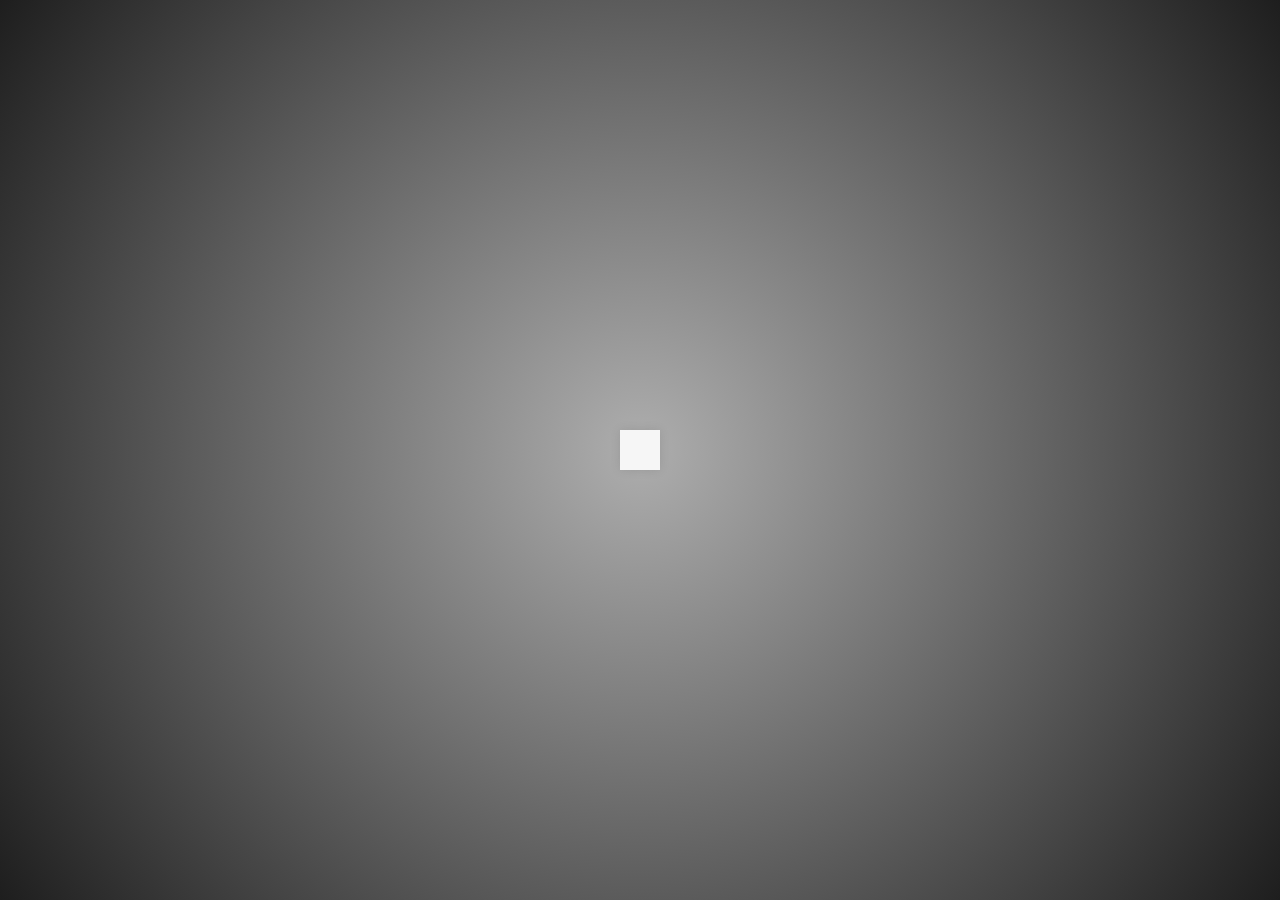
<file: Etch-a-Sketch/index.html>
<!DOCTYPE html>
<html lang="en">
<head>
    <meta charset="UTF-8">
    <meta name="viewport" content="width=device-width, initial-scale=1.0">
    <title>Etch-a-Sketch</title>
    <link rel="stylesheet" href="styles.css">
</head>
<body>
    <div id="grid-container"></div>
    <script src="script.js"></script> <!-- script should load after container -->
</body>
</html>
</file>
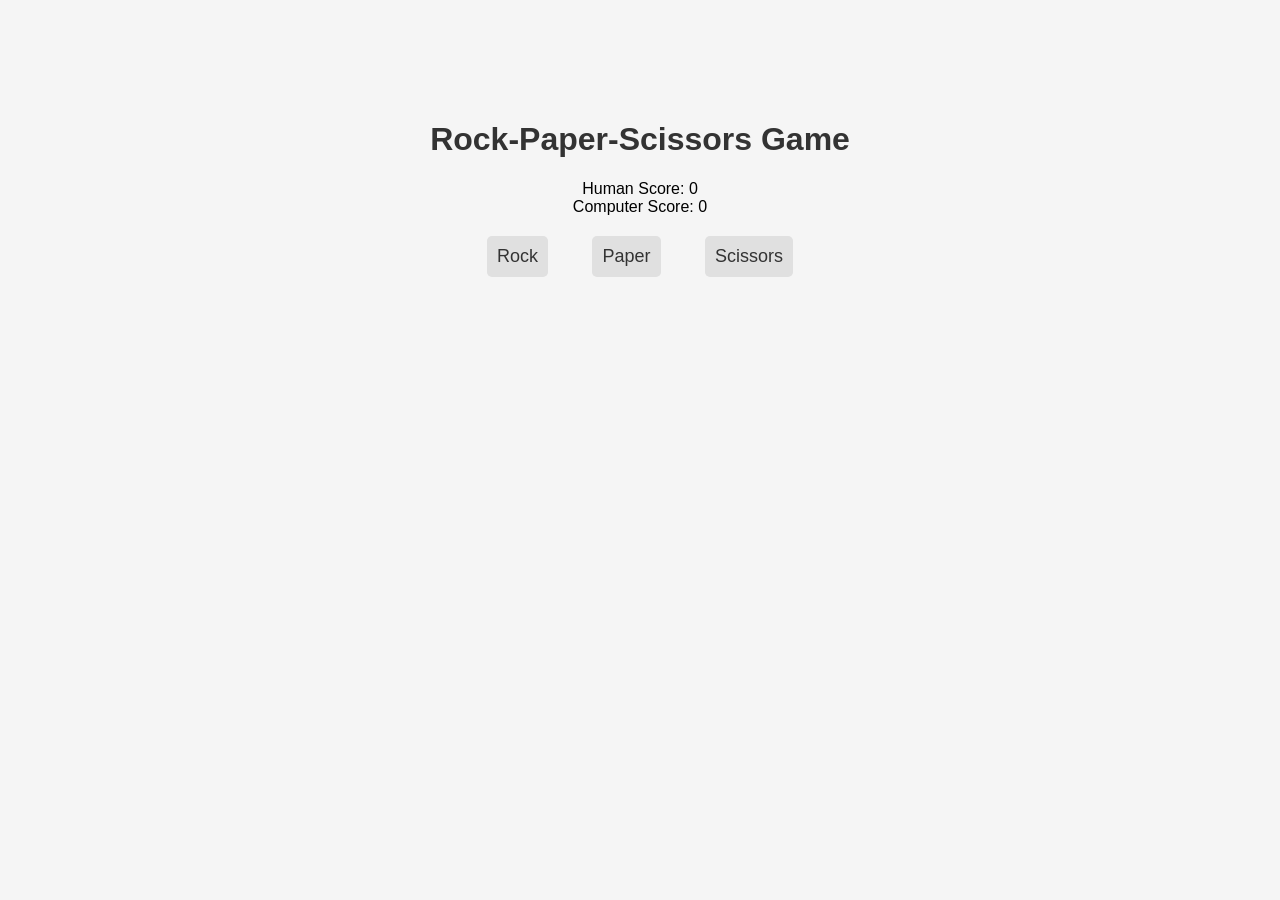
<file: Rock-Paper-Scissors/index.html>
<!DOCTYPE html>
<html lang="en">
<head>
    <meta charset="UTF-8">
    <meta name="viewport" content="width=device-width, initial-scale=1.0">
    <title>Rock-Paper-Scissors</title>
    <link rel="stylesheet" href="styles.css">
    <script src="script.js" defer></script>
</head>
<body>

    <h1>Rock-Paper-Scissors Game</h1>

    <div class="scoreboard">
        Human Score: <span id="human-score">0</span>
    </div>

    <div class="scoreboard">
        Computer Score: <span id="computer-score">0</span>
    </div>

    <div id="playerChoices">
        <button class="choice-btn" data-choice="rock">Rock</button>
        <button class="choice-btn" data-choice="paper">Paper</button>
        <button class="choice-btn" data-choice="scissors">Scissors</button>
    </div>
    <div id="roundResults"></div>
    <div id="finalResult"></div>

    <div>
        <button id="restartButton" style="display:none;" onclick="resetGame()">Restart Game</button>
    </div>
</body>
</html>
</file>
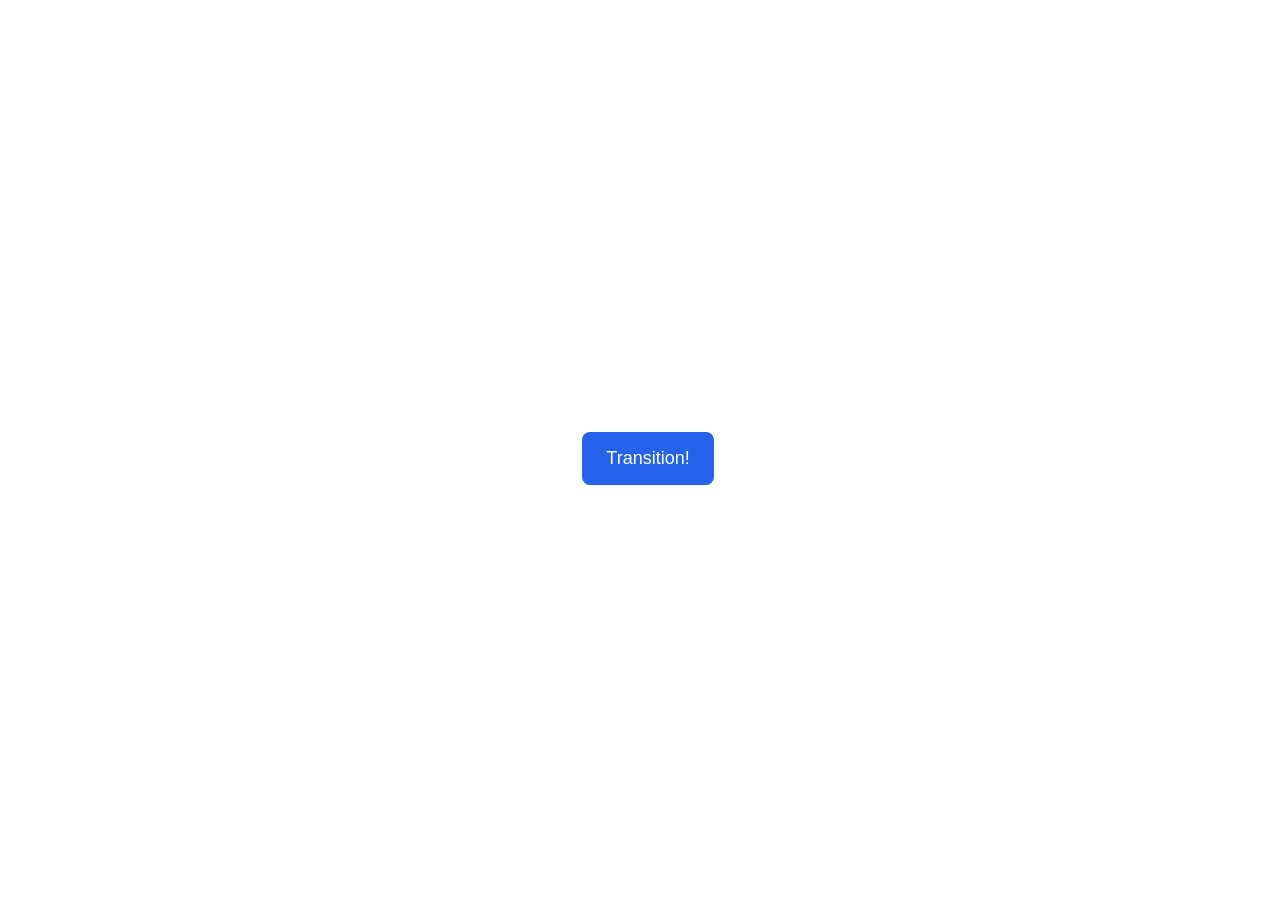
<file: CSS-Exercises/animation/01-button-hover/index.html>
<!DOCTYPE html>
<html lang="en">
  <head>
    <meta charset="UTF-8" />
    <meta http-equiv="X-UA-Compatible" content="IE=edge" />
    <meta name="viewport" content="width=device-width, initial-scale=1.0" />
    <title>Button Hover</title>
    <link rel="stylesheet" href="style.css" />
  </head>
  <body>
    <div id="transition-container">
      <button>Transition!</button>
    </div>
  </body>
</html>
</file>
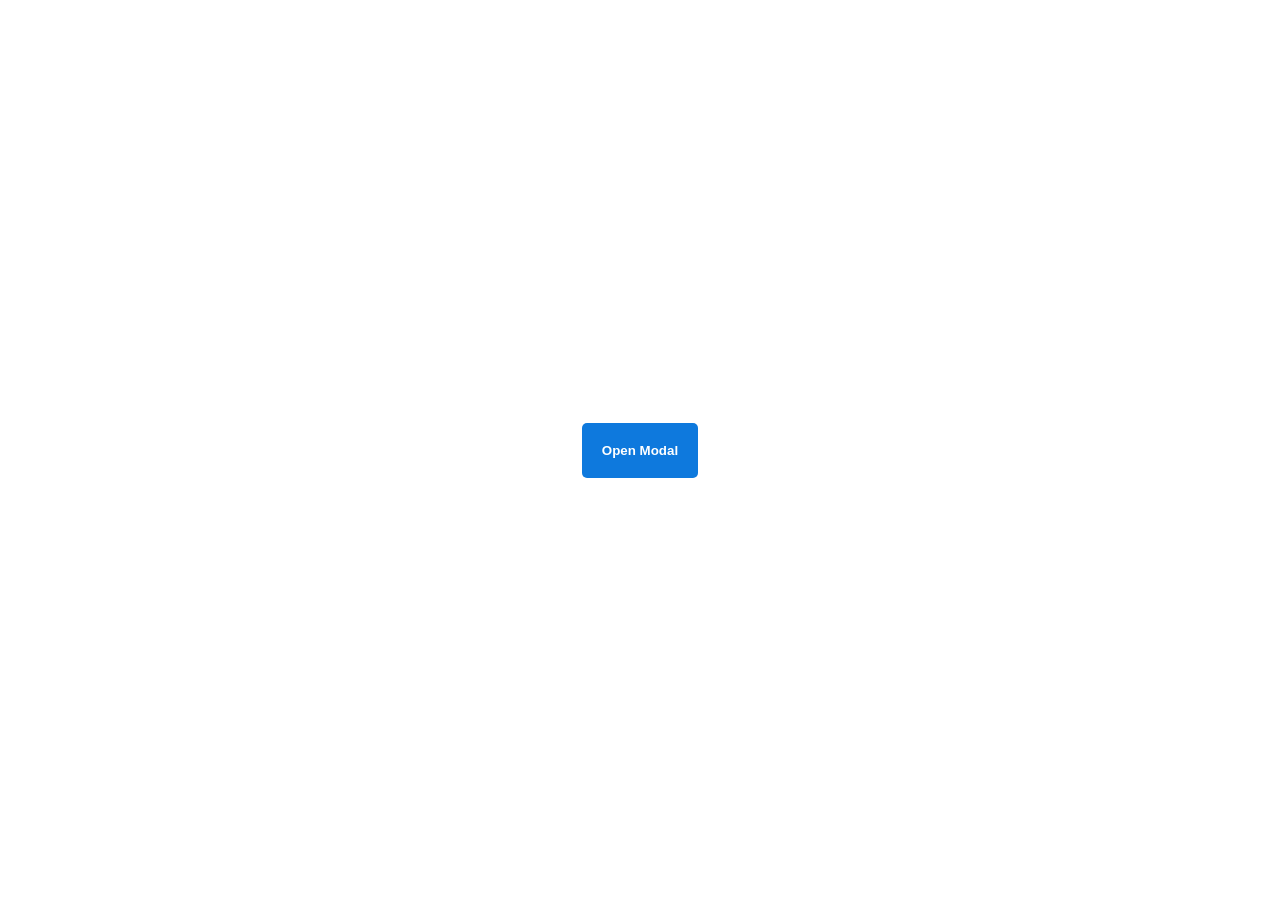
<file: CSS-Exercises/animation/02-pop-up/index.html>
<!DOCTYPE html>
<html lang="en">
  <head>
    <meta charset="UTF-8" />
    <meta http-equiv="X-UA-Compatible" content="IE=edge" />
    <meta name="viewport" content="width=device-width, initial-scale=1.0" />
    <title>Popup</title>
    <link rel="stylesheet" href="style.css" />
  </head>
  <body>
    <div class="backdrop"></div>
    <div class="popup-modal">
      <h1>Look at me!</h1>
      <p>I'm a pop up dialog!</p>
      <button id="close-modal">Close Modal</button>
    </div>
    <div class="button-container">
      <button id="trigger-modal">Open Modal</button>
    </div>
    <script src="script.js"></script>
  </body>
</html>
</file>
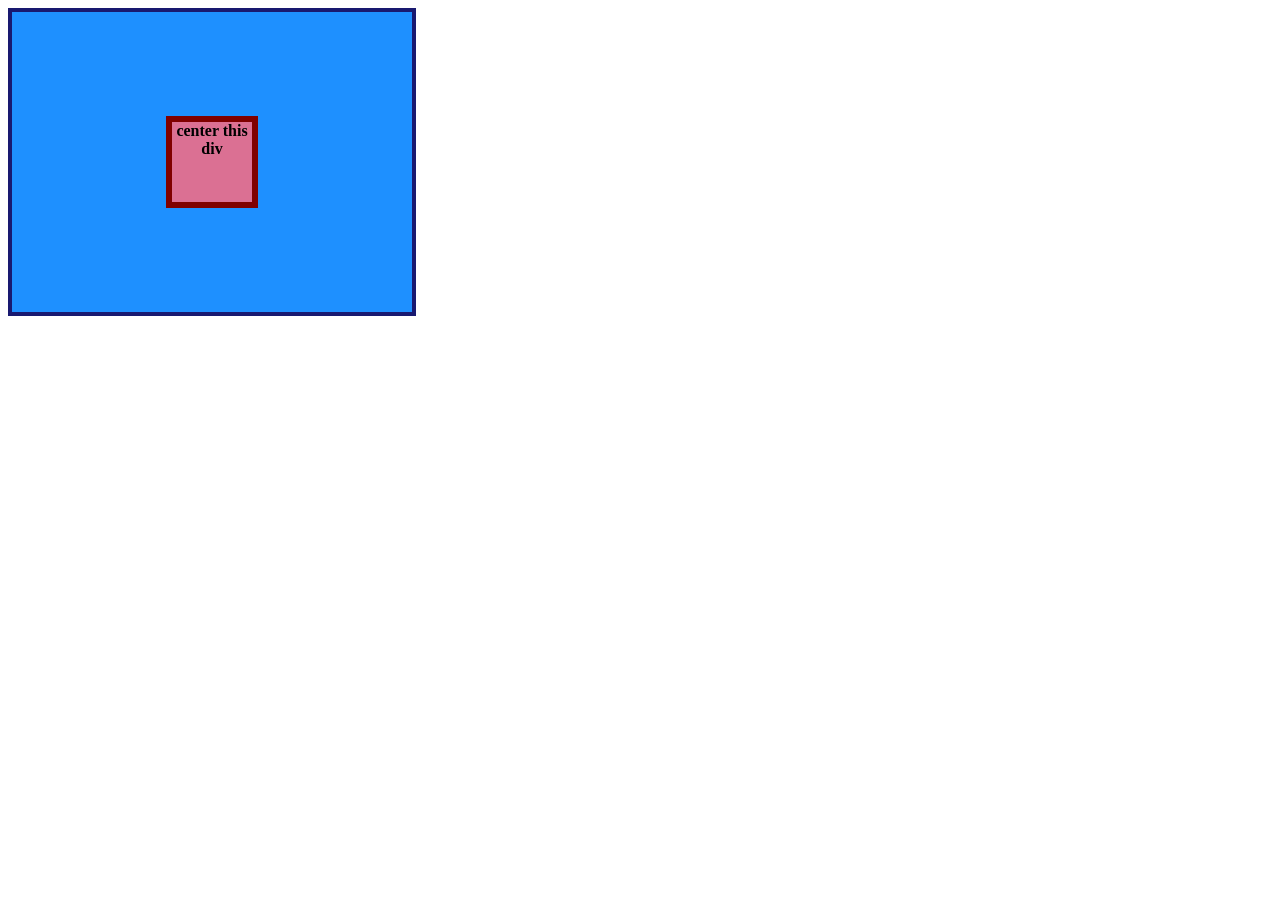
<file: CSS-Exercises/flex/01-flex-center/index.html>
<!DOCTYPE html>
<html lang="en">
  <head>
    <meta charset="UTF-8">
    <meta http-equiv="X-UA-Compatible" content="IE=edge">
    <meta name="viewport" content="width=device-width, initial-scale=1.0">
    <title>CENTER THIS DIV</title>
    <link rel="stylesheet" href="style.css">
  </head>
  <body>
    <div class="container">
      <div class="box">center this div</div>
    </div>
  </body>
</html>
</file>
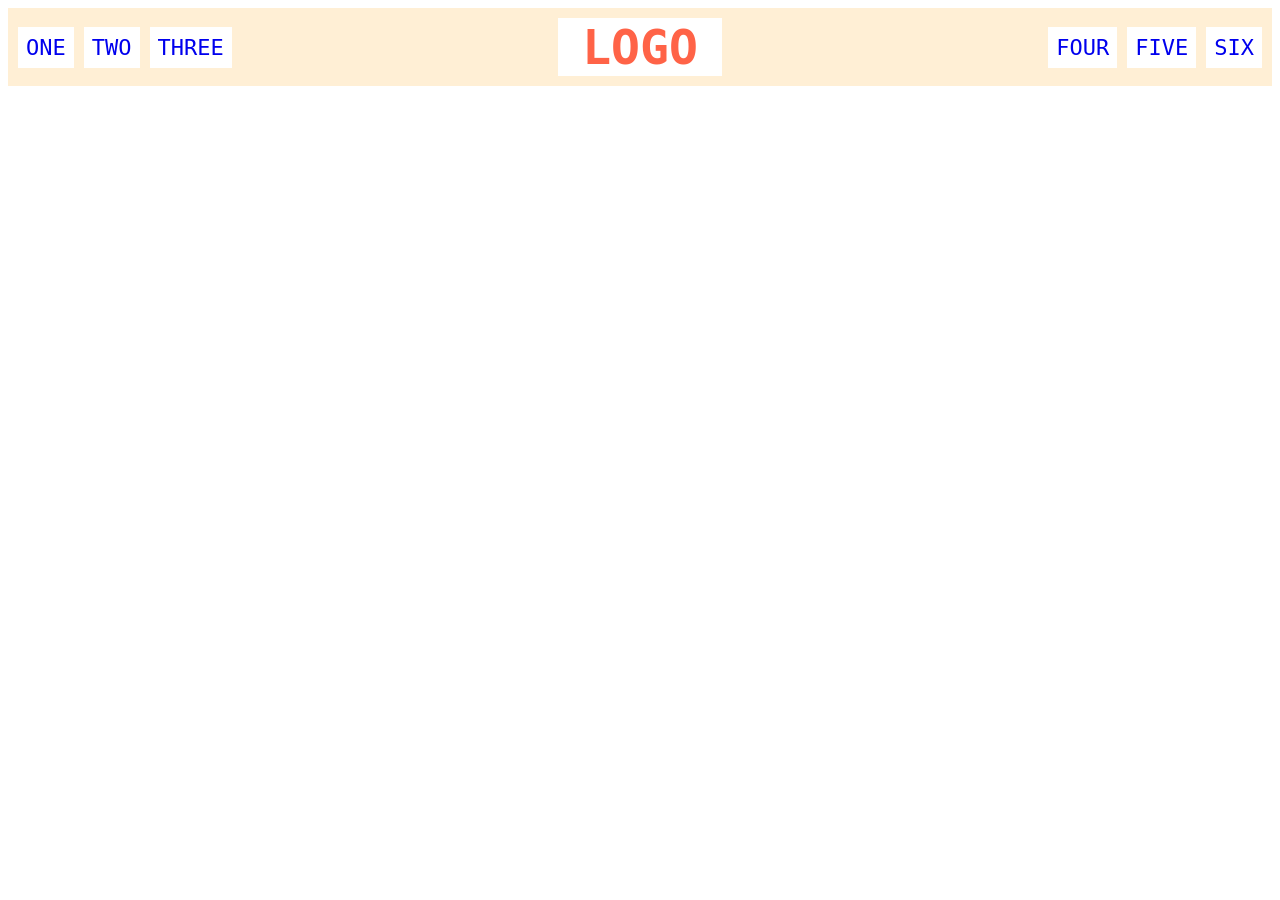
<file: CSS-Exercises/flex/02-flex-header/index.html>
<!DOCTYPE html>
<html lang="en">
  <head>
    <meta charset="UTF-8">
    <meta http-equiv="X-UA-Compatible" content="IE=edge">
    <meta name="viewport" content="width=device-width, initial-scale=1.0">
    <title>Flex Header</title>
    <link rel="stylesheet" href="style.css">
  </head>
  <body>
    <div class="header">
      <div class="left-links">
        <ul>
          <li><a href="#">ONE</a></li>
          <li><a href="#">TWO</a></li>
          <li><a href="#">THREE</a></li>
        </ul>
      </div>
      <div class="logo">LOGO</div>
      <div class="right-links">
        <ul>
          <li><a href="#">FOUR</a></li>
          <li><a href="#">FIVE</a></li>
          <li><a href="#">SIX</a></li>
        </ul>
      </div>
    </div>
  </body>
</html>
</file>
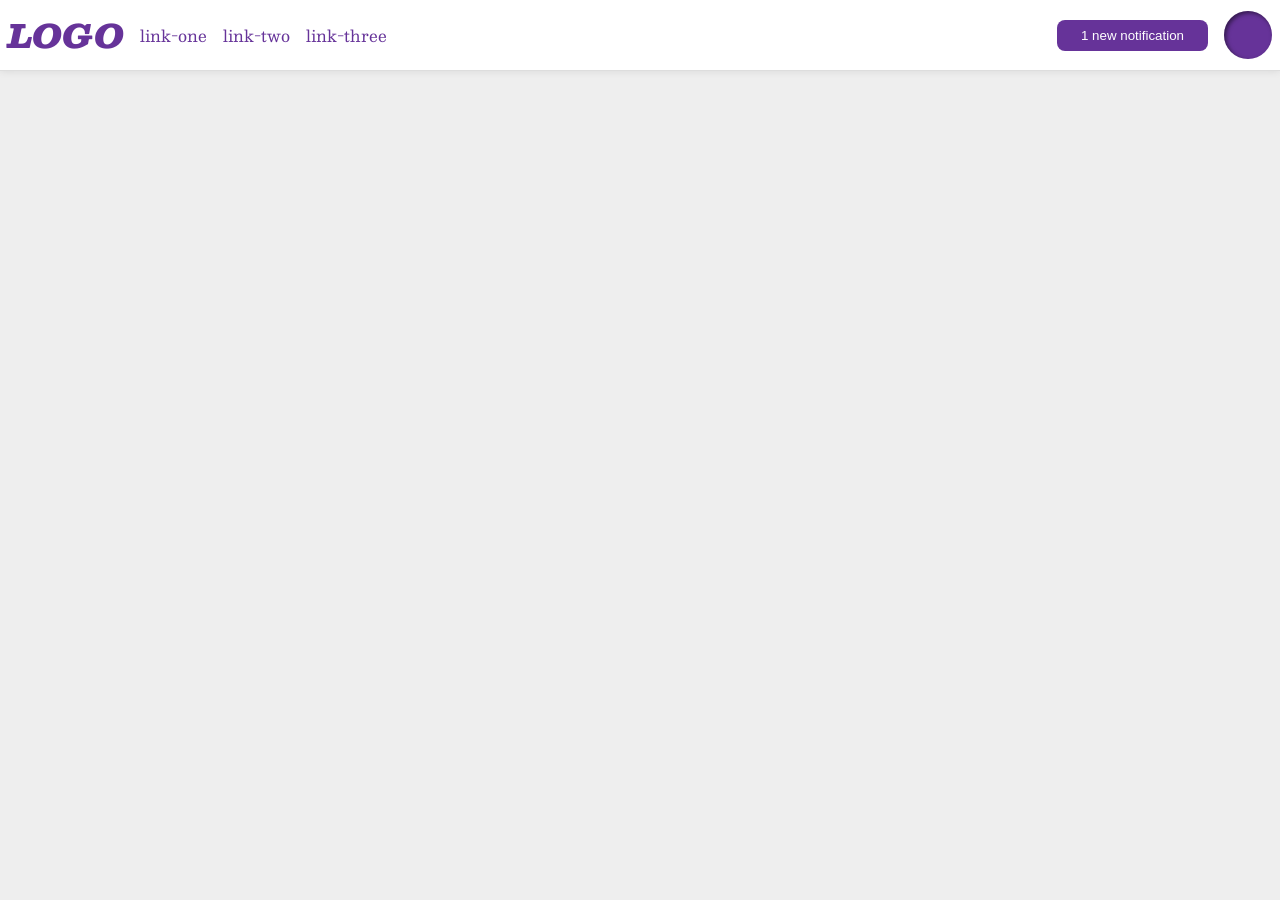
<file: CSS-Exercises/flex/03-flex-header-2/index.html>
<!DOCTYPE html>
<html lang="en">
  <head>
    <meta charset="UTF-8">
    <meta http-equiv="X-UA-Compatible" content="IE=edge">
    <meta name="viewport" content="width=device-width, initial-scale=1.0">
    <title>Flex Header 2</title>
    <link rel="stylesheet" href="style.css">
  </head>
  <body>
    <div class="header">
      <div class="left">
        <div class="logo">
          LOGO
        </div>
        <ul class="links">
          <li><a href="https://google.com">link-one</a></li>
          <li><a href="https://google.com">link-two</a></li>
          <li><a href="https://google.com">link-three</a></li>
        </ul>
      </div>
      <div class="right">
        <button class="notifications">
          1 new notification
        </button>
        <div class="profile-image"></div>
      </div>
    </div>
  </body>
</html>
</file>
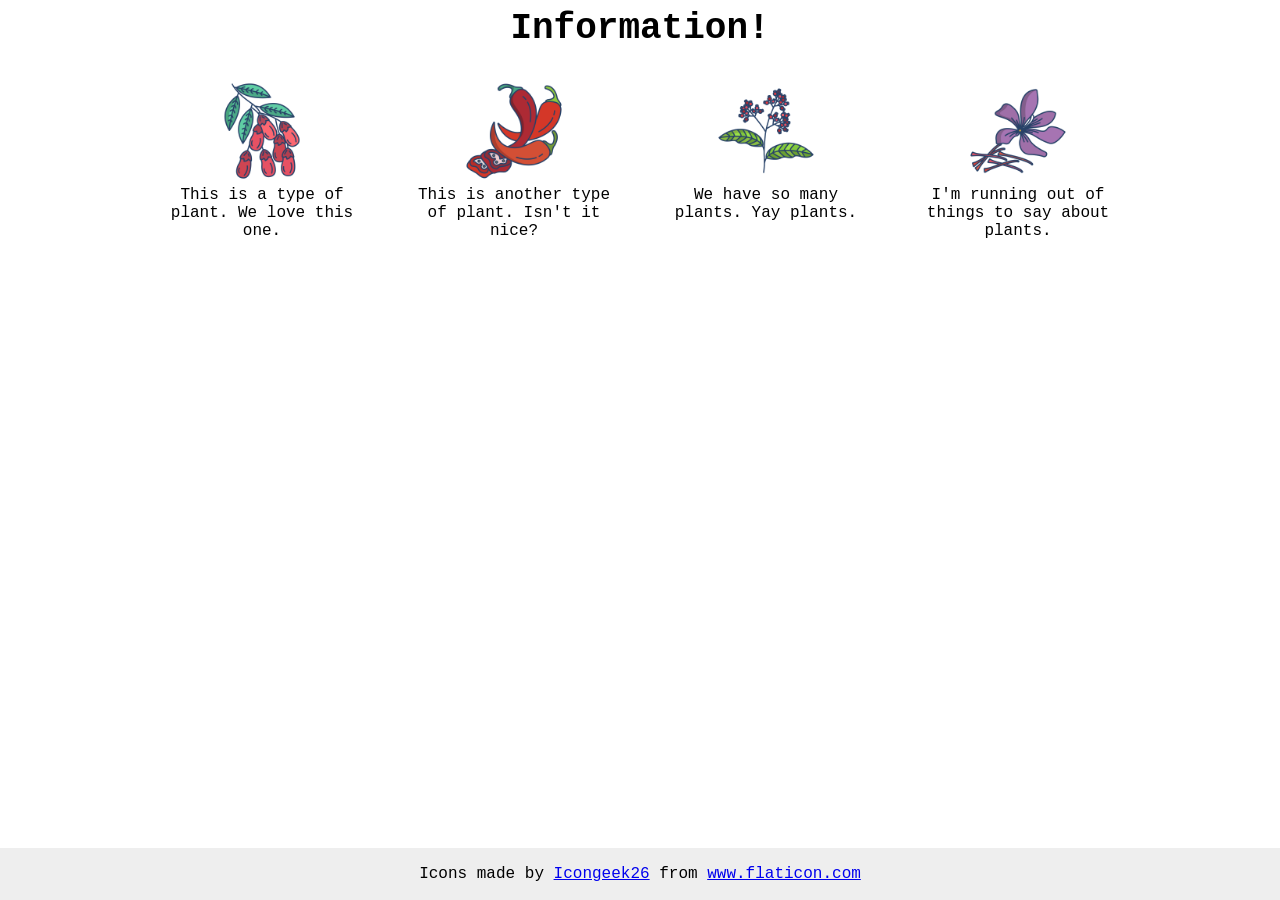
<file: CSS-Exercises/flex/04-flex-information/index.html>
<!DOCTYPE html>
<html lang="en">
  <head>
    <meta charset="UTF-8">
    <meta http-equiv="X-UA-Compatible" content="IE=edge">
    <meta name="viewport" content="width=device-width, initial-scale=1.0">
    <title>Information</title>
    <link rel="stylesheet" href="style.css">
  </head>
  <body>
    <div class="title">Information!</div>

    <div class="item-container">

      <div class="item">
        <img src="./images/barberry.png" alt="barberry">
        <div class="text">This is a type of plant. We love this one.</div>
      </div>

      <div class="item">
        <img src="./images/chilli.png" alt="chili">
        <div class="text">This is another type of plant. Isn't it nice?</div>
      </div>

      <div class="item">
        <img src="./images/pepper.png" alt="pepper">
        <div class="text">We have so many plants. Yay plants.</div>
      </div>

      <div class="item">
        <img src="./images/saffron.png" alt="saffron">
        <div class="text">I'm running out of things to say about plants.</div>
      </div>

    </div>

    <!-- disregard this section, it's here to give attribution to the creator of these icons -->
    <div class="footer">
      <div>Icons made by <a href="https://www.flaticon.com/authors/icongeek26" title="Icongeek26">Icongeek26</a> from <a href="https://www.flaticon.com/" title="Flaticon">www.flaticon.com</a></div>
    </div>
  </body>
</html>
</file>
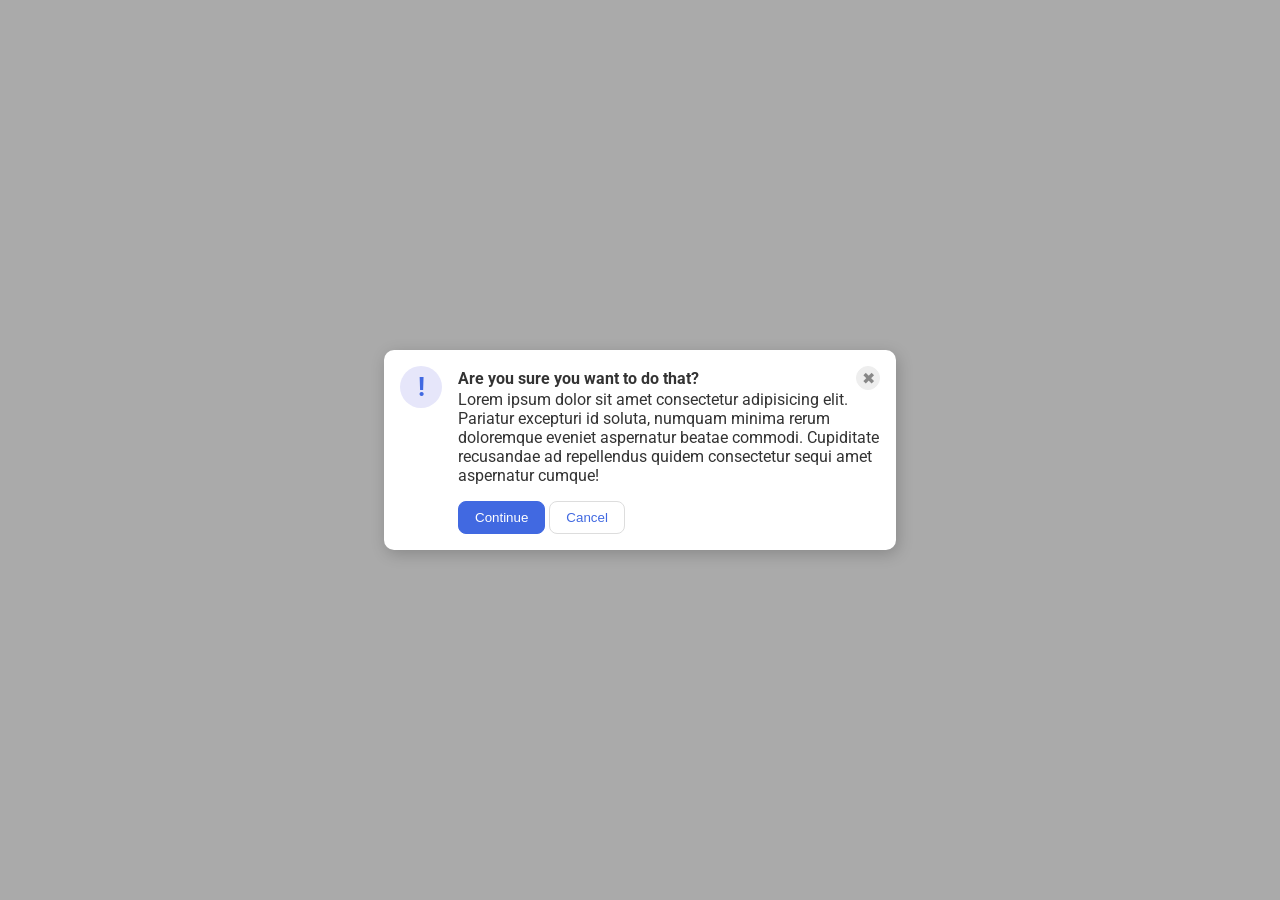
<file: CSS-Exercises/flex/05-flex-modal/index.html>
<!DOCTYPE html>
<html lang="en">
  <head>
    <meta charset="UTF-8">
    <meta http-equiv="X-UA-Compatible" content="IE=edge">
    <meta name="viewport" content="width=device-width, initial-scale=1.0">
    <link rel="stylesheet" href="style.css">
    <title>Modal</title>
  </head>
  <body>
    <div class="modal">
      <div class="icon">!</div>
      <div class="additional-container">
        <div class="header">Are you sure you want to do that?
        <button class="close-button">✖</button>
      </div>
        <div class="text">Lorem ipsum dolor sit amet consectetur adipisicing elit. Pariatur excepturi id soluta, numquam minima rerum doloremque eveniet aspernatur beatae commodi. Cupiditate recusandae ad repellendus quidem consectetur sequi amet aspernatur cumque!</div>
        <button class="continue">Continue</button>
        <button class="cancel">Cancel</button>
      </div>
    </div>
  </body>
</html>
</file>
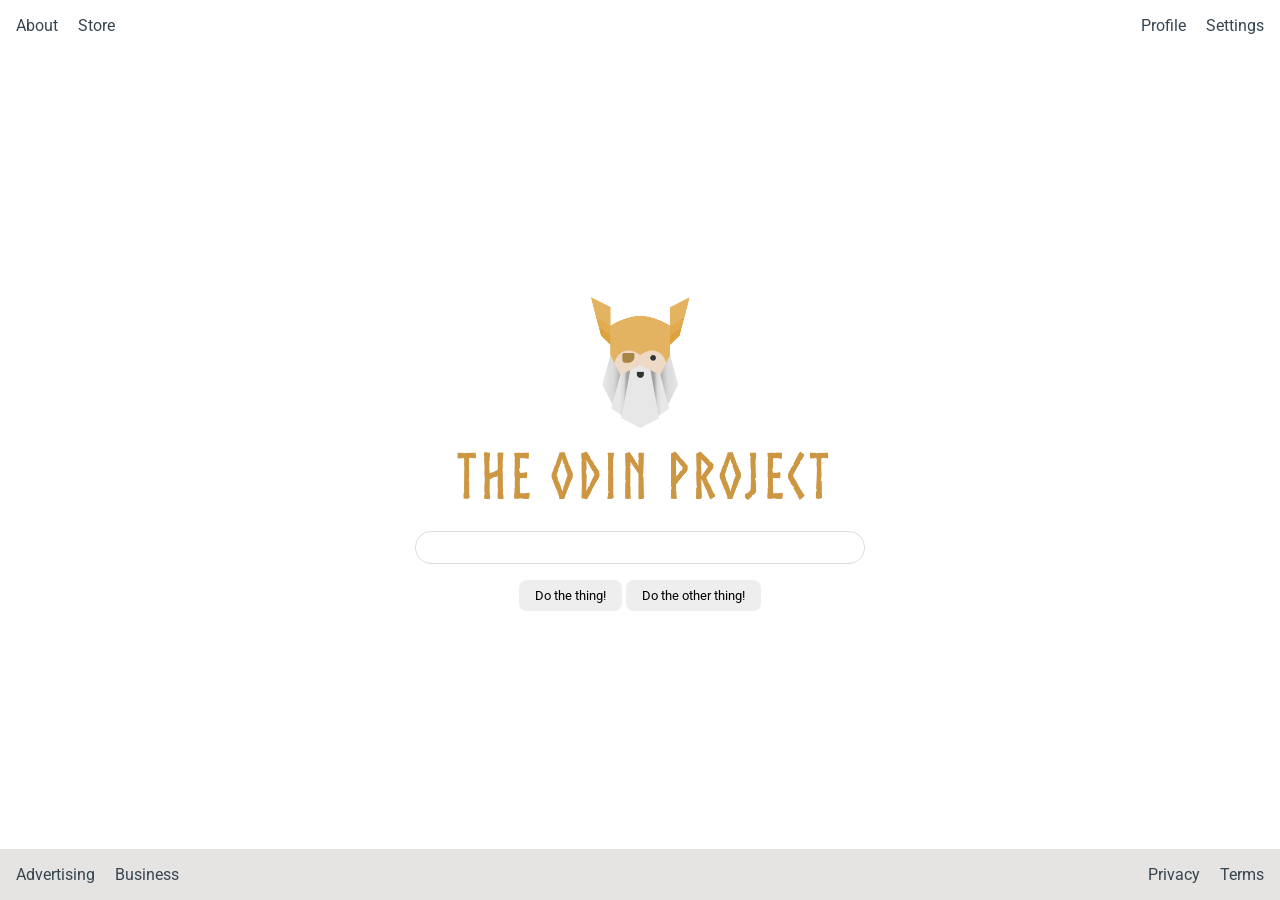
<file: CSS-Exercises/flex/06-flex-layout/index.html>
<!DOCTYPE html>
<html lang="en">
  <head>
    <meta charset="UTF-8">
    <meta http-equiv="X-UA-Compatible" content="IE=edge">
    <meta name="viewport" content="width=device-width, initial-scale=1.0">
    <title>LAYOUT</title>
    <link rel="stylesheet" href="./style.css">
  </head>
  <body>
    <div class="header">
      <ul class="left-links">
        <li><a href="#">About</a></li>
        <li><a href="#">Store</a></li>
      </ul>
      <ul class="right-links">
        <li><a href="#">Profile</a></li>
        <li><a href="#">Settings</a></li>
      </ul>
    </div>
    <div class="content">
      <img src="./logo.png" alt="Project logo. Represents odin with the project name.">
      <div class="input">
        <input type="text">
      </div>
      <div class="buttons">
        <button>Do the thing!</button>
        <button>Do the other thing!</button>
      </div>
    </div>
    <div class="footer">
      <ul class="left-links">
        <li><a href="#">Advertising</a></li>
        <li><a href="#">Business</a></li>
      </ul>
      <ul class="right-links">
        <li><a href="#">Privacy</a></li>
        <li><a href="#">Terms</a></li>
      </ul>
    </div>
  </body>
</html>
</file>
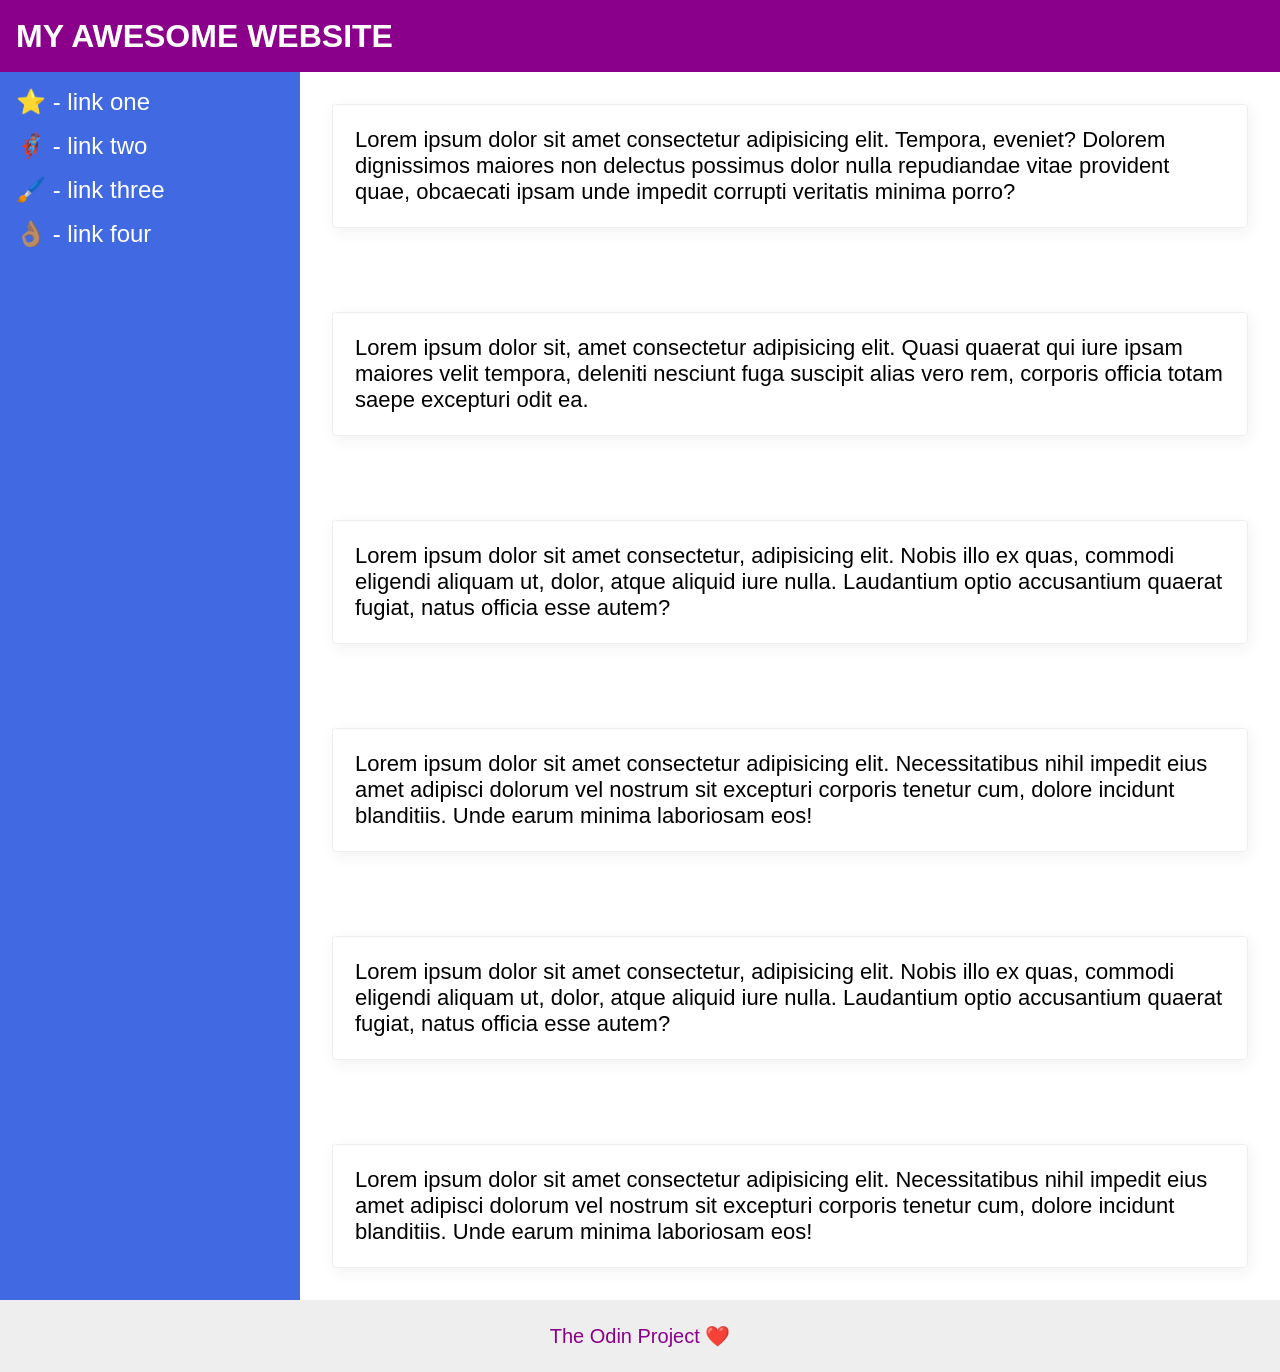
<file: CSS-Exercises/flex/07-flex-layout-2/index.html>
<!DOCTYPE html>
<html lang="en">
  <head>
    <meta charset="UTF-8">
    <meta http-equiv="X-UA-Compatible" content="IE=edge">
    <meta name="viewport" content="width=device-width, initial-scale=1.0">
    <title>The Holy Grail</title>
    <link rel="stylesheet" href="style.css">
  </head>
  <body>
    <div class="header">
      MY AWESOME WEBSITE
    </div>
    <div class="content">
      <div class="sidebar">
        <ul>
          <li><a href="#">⭐ - link one</a></li>
          <li><a href="#">🦸🏽‍♂️ - link two</a></li>
          <li><a href="#">🖌️ - link three</a></li>
          <li><a href="#">👌🏽 - link four</a></li>
        </ul>
      </div>
        <div class="cards">
          <div class="card">Lorem ipsum dolor sit amet consectetur adipisicing elit. Tempora, eveniet? Dolorem dignissimos maiores non delectus possimus dolor nulla repudiandae vitae provident quae, obcaecati ipsam unde impedit corrupti veritatis minima porro?</div>
          <div class="card">Lorem ipsum dolor sit, amet consectetur adipisicing elit. Quasi quaerat qui iure ipsam maiores velit tempora, deleniti nesciunt fuga suscipit alias vero rem, corporis officia totam saepe excepturi odit ea.</div>
          <div class="card">Lorem ipsum dolor sit amet consectetur, adipisicing elit. Nobis illo ex quas, commodi eligendi aliquam ut, dolor, atque aliquid iure nulla. Laudantium optio accusantium quaerat fugiat, natus officia esse autem?</div>
          <div class="card">Lorem ipsum dolor sit amet consectetur adipisicing elit. Necessitatibus nihil impedit eius amet adipisci dolorum vel nostrum sit excepturi corporis tenetur cum, dolore incidunt blanditiis. Unde earum minima laboriosam eos!</div>
          <div class="card">Lorem ipsum dolor sit amet consectetur, adipisicing elit. Nobis illo ex quas, commodi eligendi aliquam ut, dolor, atque aliquid iure nulla. Laudantium optio accusantium quaerat fugiat, natus officia esse autem?</div>
          <div class="card">Lorem ipsum dolor sit amet consectetur adipisicing elit. Necessitatibus nihil impedit eius amet adipisci dolorum vel nostrum sit excepturi corporis tenetur cum, dolore incidunt blanditiis. Unde earum minima laboriosam eos!</div>
        </div>
      </div>
        <div class="footer">
          The Odin Project ❤️
    </div>
  </body>
</html>
</file>
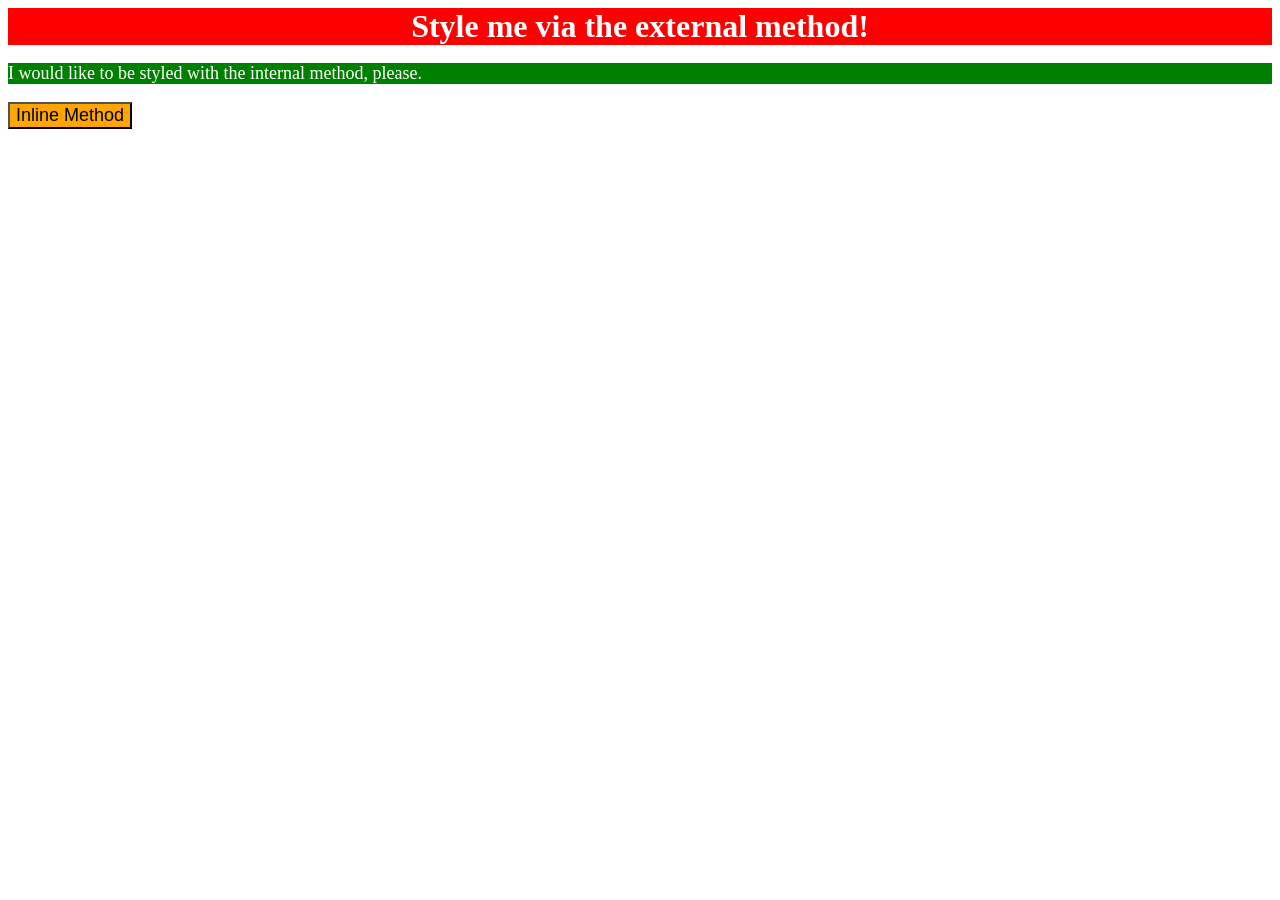
<file: CSS-Exercises/foundations/01-css-methods/index.html>
<!DOCTYPE html>
<html lang="en">
  <head>
    <meta charset="UTF-8">
    <meta http-equiv="X-UA-Compatible" content="IE=edge">
    <meta name="viewport" content="width=device-width, initial-scale=1.0">
    <title>Methods for Adding CSS</title>
    <link rel="stylesheet" href="styles.css">
    <style>
      p {
        color: white;
        background-color: green;
        font-size:18px;
      }
    </style>
  </head>
  <body>
    <div>Style me via the external method!</div>
    <p>I would like to be styled with the internal method, please.</p>
    <button style="background-color: orange; font-size:18px;">Inline Method</button>
  </body>
</html>
</file>
<file: Etch-a-Sketch/styles.css>
:root {
    --grid-cols: 1;
    --grid-rows: 1;
    height: 100%;
    margin: 0;
    display: flex;
    justify-content: center;
    align-items: center;
    background: rgb(18, 17, 15);
    background: radial-gradient(circle, rgb(174, 174, 174) 0%, rgb(30, 30, 30) 100%);
    font-family: 'Arial', sans-serif;
}

#grid-container {
    display: grid;
    grid-template-rows: repeat(var(--grid-rows), 1fr);
    grid-template-columns: repeat(var(--grid-cols), 1fr);
    background-color: rgb(246, 246, 246);
    box-shadow: 0 0 10px rgba(0, 0, 0, 0.111);
    padding: 20px;
    box-sizing: border-box;
}

.grid-item {
    padding: 1em;
    text-align: center;
    cursor: pointer;
    cursor: pointer;
    border: 1px solid rgba(0, 0, 0, 0.1);
    border-radius: 5px;
}


button {
    display: block;
    margin: 20px auto;
    padding: 25px 35px;
    font-size: 25px;
    background-color: #666666;
    color: white;
    border: none;
    border-radius: 8px;
    transition: background-color 0.4s, transform 0.2s;
    cursor: pointer;
    outline: none;
}

button:hover {
    background-color: #555555;
    transform: scale(1.05);

}
</file>
<file: Rock-Paper-Scissors/styles.css>
body { margin-top: 100px; font-family: -apple-system, BlinkMacSystemFont, "Segoe UI", Roboto, Oxygen, Ubuntu, Cantarell, "Open Sans", "Helvetica Neue", sans-serif; text-align: center; display: flex; flex-direction: column; justify-content: center; align-items: center; background-color: #f5f5f5; }

h1 { color: #333333; }


#playerChoices button { margin: 20px; padding: 10px; font-size: 18px; border: none; border-radius: 5px; cursor: pointer; background-color: #e0e0e0; color: #333333; transition: background-color 0.3s ease; }

#playerChoices button:hover { background-color: #d0d0d0; }

#roundResults { font-size: 18px; color: #555555; opacity: 0; animation: fade-in 0.5s ease-in-out forwards; padding: 15px; }

@keyframes fade-in { from { opacity: 0; } to { opacity: 1; } }

#finalResult { margin-top: 20px; font-size: 24px; font-weight: bold; color: #333333; box-shadow: 0 0 5px rgba(0, 0, 0, 0.1);

}

#restartButton { position: fixed; bottom: 20px; left: 50%; transform: translateX(-50%); padding: 5px 10px; font-size: 14px; border: none; border-radius: 5px; cursor: pointer; background-color: #e0e0e0; color: #333333; transition: background-color 0.3s ease; opacity: 0.8; }

#restartButton:hover { background-color: #d0d0d0; }
</file>
<file: CSS-Exercises/animation/01-button-hover/style.css>
#transition-container {
  width: 100vw;
  height: 100vh;
  display: flex;
  flex-direction: column;
  justify-content: center;
  align-items: center;
  font-family: Arial, sans-serif;
}

button {
  border-radius: 8px;
  border: none;
  background-color: #2563eb;
  color: white;
  font-size: 18px;
  padding: 16px 24px;
  text-align: center;
}
</file>
<file: CSS-Exercises/animation/02-pop-up/style.css>
* {
  padding: 0;
  margin: 0;
}

body {
  overflow: hidden;
}

.button-container {
  width: 100vw;
  height: 100vh;
  background-color: #ffffff;
  opacity: 100%;
  display: flex;
  align-items: center;
  justify-content: center;
}

button {
  padding: 20px;
  color: #ffffff;
  background-color: #0e79dd;
  border: none;
  border-radius: 5px;
  font-weight: 600;
}

.popup-modal {
  padding: 32px 64px;
  background-color: white;
  border: 1px solid black;
  border-radius: 10px;
  position: fixed;
  top: 50%;
  left: 50%;
  transform-origin: center;
  transform: translate(-50%, -50%);
  pointer-events: none;
  opacity: 0%;
  text-align: center;
}

.popup-modal p {
  margin-bottom: 24px;
}

.backdrop {
  pointer-events: none;
  position: fixed;
  inset: 0;
  background: #000;
  opacity: 0%;
}

.popup-modal.show {
  opacity: 100%;
  pointer-events: all;
}

.backdrop.show {
  opacity: 30%;
}
</file>
<file: CSS-Exercises/flex/01-flex-center/style.css>
.container {
  display: flex;
  justify-content: center;
  align-items: center;
  background: dodgerblue;
  border: 4px solid midnightblue;
  width: 400px;
  height: 300px;
}

.box {
  background: palevioletred;
  font-weight: bold;
  text-align: center;
  border: 6px solid maroon;
  width: 80px;
  height: 80px;
}
</file>
<file: CSS-Exercises/flex/02-flex-header/style.css>
.header  {
  display: flex;
  justify-content: space-between;
  align-items: center;
  font-family: monospace;
  background: papayawhip;
  padding: 10px;
}

.logo {
  display: flex;
  margin: auto;
  justify-content: center;
  width: 100px;
  font-size: 48px;
  font-weight: 900;
  color: tomato;
  background: white;
  padding: 1px 32px;
}

ul {
  /* this removes the dots on the list items*/
  display: flex;
  flex-grow: 1;
  gap: 10px;
  margin: 0;
  padding: 0;
  list-style-type: none;
}

a {
  font-size: 22px;
  background: white;
  padding: 8px;
  /* this removes the line under the links */
  text-decoration: none;
}
</file>
<file: CSS-Exercises/flex/03-flex-header-2/style.css>
/* this is some magical font-importing.  
you'll learn about it later. */
@import url('https://fonts.googleapis.com/css2?family=Besley:ital,wght@0,400;1,900&display=swap');

body {
  margin: 0;
  background: #eee;
  font-family: Besley, serif;
}

.header {
  display: flex;
  justify-content: space-between;
  padding: 8px;
  background: white;
  border-bottom: 1px solid #ddd;
  box-shadow: 0 0 8px rgba(0,0,0,.1);
}

.profile-image {
  background: rebeccapurple;
  box-shadow: inset 2px 2px 4px rgba(0,0,0,.5); 
  border-radius: 50%;
  width: 48px;
  height:  48px;
}

.logo {
  color: rebeccapurple;
  font-size: 32px;
  font-weight: 900;
  font-style: italic;
}

button {
  border: none;
  border-radius: 8px;
  background: rebeccapurple;
  color: white;
  padding: 8px 24px;
}

a {
  /* this removes the line under our links */
  text-decoration: none;
  color: rebeccapurple;
}

ul {
  display: flex;
  margin: 0;
  padding: 0;
  gap: 16px;
  list-style-type: none;
}

.left, .right {
  display: flex;
  align-items: center;
  gap: 16px;
}
</file>
<file: CSS-Exercises/flex/04-flex-information/style.css>
body {
  font-family: 'Courier New', Courier, monospace;
  text-align: center;
}

img {
  width: 100px;
  height: 100px;
}

.title {
  text-align: center;
  font-size: 36px;
  font-weight: 900;
  margin-bottom: 32px;
}

.item-container {
  display: flex;
  justify-content: center;
  gap: 52px;
}

.item {
  max-width: 200px;
}
/* do not edit this footer */
.footer {
  position: fixed;
  bottom: 0;
  left: 0;
  right: 0;
  height: 52px;
  display: flex;
  align-items: center;
  justify-content: center;
  background: #eee;
}
</file>
<file: CSS-Exercises/flex/05-flex-modal/style.css>
@import url('https://fonts.googleapis.com/css2?family=Roboto:wght@400;700&display=swap');

html, body {
  height: 100%;
}

body {
  font-family: Roboto, sans-serif;
  margin: 0;
  background: #aaa;
  color: #333;
  /* I'll give you this one for free lol */
  display: flex;
  align-items: center;
  justify-content: center;
}

.header {
  display: flex;
  align-items: center;
  justify-content: space-between;
  font-weight: bold;
  font-size: 16px;
}

.modal {
  background: white;
  width: 480px;
  border-radius: 10px;
  box-shadow: 2px 4px 16px rgba(0,0,0,.2);
  display: flex;
  gap: 16PX;
  padding: 16px;
}

.icon {
  color: royalblue;
  font-size: 26px;
  font-weight: 700;
  background: lavender;
  width: 42px;
  height: 42px;
  border-radius: 50%;
  display: flex;
  align-items: center;
  justify-content: center;
  flex-shrink: 0;
}

.close-button {
  background: #eee;
  border-radius: 50%;
  color: #888;
  font-weight: 400;
  font-size: 16px;
  height: 24px;
  width: 24px;
  display: flex;
  align-items: center;
  justify-content: center;
  border: 1px solid #eee;
  padding: 0;
}

button {
  cursor: pointer;
  padding: 8px 16px;
  border-radius: 8px;
}

button.continue {
  background: royalblue;
  border: 1px solid royalblue;
  color: white;
}

button.cancel {
  background: white;
  border: 1px solid #ddd;
  color: royalblue;
}

.text {
  margin-bottom: 16px;
}
</file>
<file: CSS-Exercises/flex/06-flex-layout/style.css>
@import url('https://fonts.googleapis.com/css2?family=Roboto:wght@400;700&display=swap');

body {
  display: flex;
  flex-direction: column;
  height: 100vh;
  margin: 0;
  overflow: hidden;
  font-family: Roboto, sans-serif;
}

.content {
  flex: 1;
  display: flex;
  align-items: center;
  flex-direction: column;
  justify-content: center;
  gap: 16px;
}

.header,
.footer {
  display: flex;
  justify-content: space-between;
  padding: 16px;
}

a { /* Apply the color to the anchor tags */
  color: #36454F;
}

.header > .right-links {
  display: flex;
}


.header > .left-links {
  display: flex;
}


.footer {
  background-color: #E5E4E2;
}

.footer > .right-links {
  display: flex;
}

.footer > .left-links {
  display: flex;
}

img {
  width: 600px;
}

button {
  font-family: Roboto, sans-serif;
  border: none;
  border-radius: 8px;
  background: #eee;
  padding: 8px 16px;
}


input {
  border: 1px solid #ddd;
  border-radius: 16px;
  padding: 8px 24px;
  width: 400px;
}


ul {
  list-style-type: none;
  gap: 20px;
  margin: 0;
  padding: 0;
}

a {
  text-decoration: none;
}
</file>
<file: CSS-Exercises/flex/07-flex-layout-2/style.css>
body {
  font-family: -apple-system, BlinkMacSystemFont, 'Segoe UI', Roboto, Oxygen, Ubuntu, Cantarell, 'Open Sans', 'Helvetica Neue', sans-serif;
  margin: 0;
  min-height: 100vh;
  display: flex;
  flex-direction: column;
}

.content {
  display: flex;
  flex: 1;
}

ul {
  display: flex;
  flex-direction: column;
  flex-basis: ;
  list-style-type: none;
  margin: 0;
  padding: 0;
  width: 200px;
  color: white;
  font-size: large;
}

li {
  margin-bottom: 16px;
}

a {
  color: inherit;
  text-decoration: none;
  font-size: 24px;
}

.header {
  height: 72px;
  background: darkmagenta;
  color: white;
  display: flex;
  align-items: center;
  font-size: 32px;
  font-weight: 900;
  padding: 0 16px;
}

.footer {
  height: 72px;
  background: #eee;
  color: darkmagenta;
  display: flex;
  flex-direction: row;
  justify-content: center;
  align-items: center;
  font-size: 20px;
}

.sidebar {
  width: 300px;
  background: royalblue;
  box-sizing: border-box;
  display: flex;
  width: 300px;
  flex-shrink: 0;
  padding: 16px;
}

.cards {
  display: flex;
  justify-content: space-between;
  flex-wrap: wrap;
  gap: 20px;
}
.card {
  border: 1px solid #eee;
  box-shadow: 2px 4px 16px rgba(0,0,0,.06);
  border-radius: 4px;
  padding: 22px;
  margin: 32px;
  flex: 1 400px;
  font-size: 22px;
}
</file>
<file: CSS-Exercises/foundations/01-css-methods/styles.css>
div {
    color: white;
    background-color: red;
    font-size:32px;
    text-align: center;
    font-weight: 700;
}
</file>
